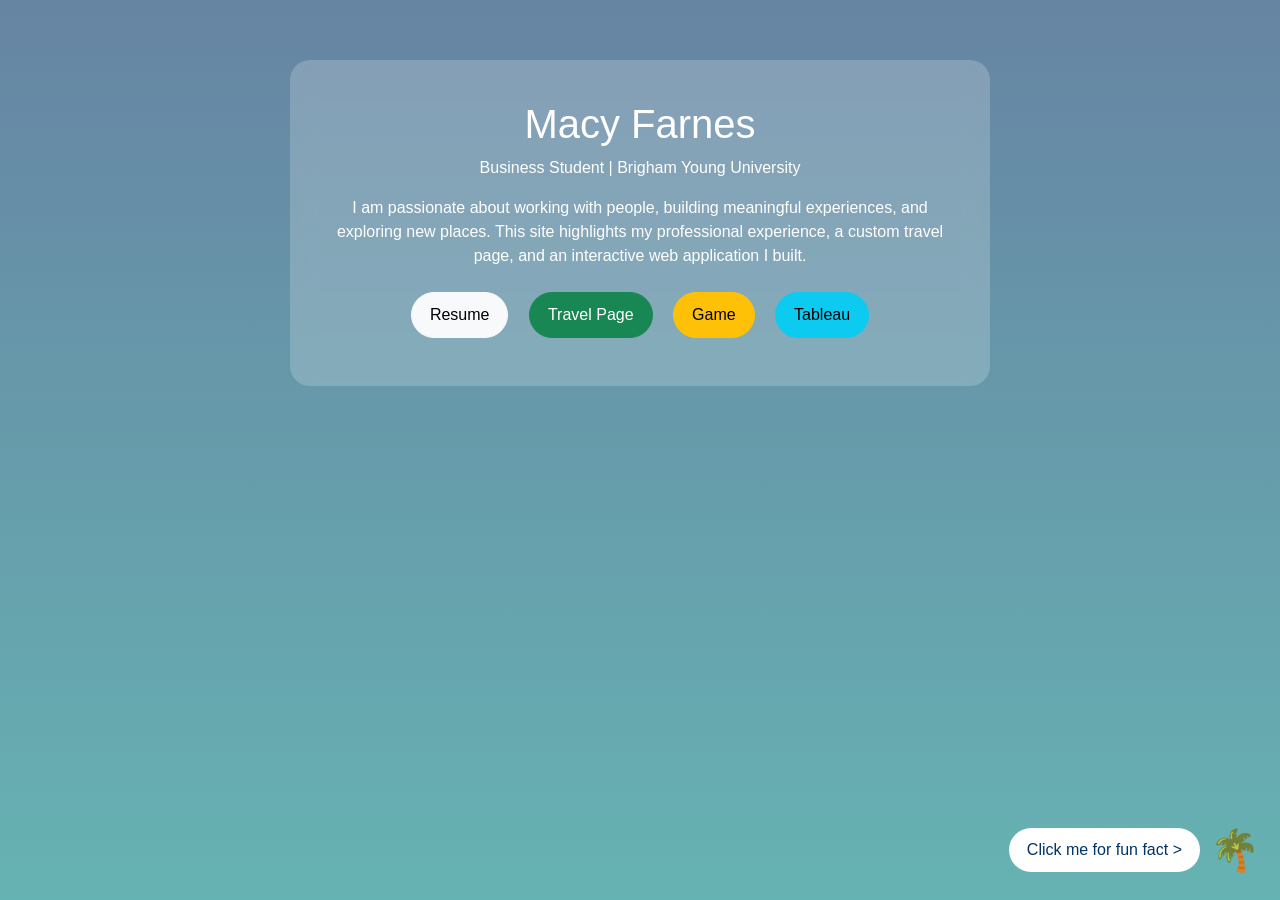
<file: index.html>
<!DOCTYPE html>
<html lang="en">
<head>
<meta charset="UTF-8">
<title>Home</title>

<link href="https://cdn.jsdelivr.net/npm/bootstrap@5.3.0/dist/css/bootstrap.min.css" rel="stylesheet">
<link rel="stylesheet" href="styles.css">
</head>

<body>

<div class="island-container">
    <div class="island-label">Click me for fun fact > </div>
    <div class="island" onclick="toggleFact()">🌴</div>
</div>

<div class="fact-bubble" id="factBubble">
    I served a mission in Guam 🌊
</div>

<div class="hero">
<div class="glass-card">

<h1>Macy Farnes</h1>
<p>Business Student | Brigham Young University</p>

<p>
I am passionate about working with people, building meaningful experiences, and exploring new places.
This site highlights my professional experience, a custom travel page, and an interactive web application I built.
</p>

<div>
<a href="html/resume.html" class="btn btn-light btn-custom">Resume</a>
<a href="html/scratch.html" class="btn btn-success btn-custom">Travel Page</a>
<a href="html/app.html" class="btn btn-warning btn-custom">Game</a>
<a href="html/tableau.html" class="btn btn-info btn-custom">Tableau</a>
</div>

</div>
</div>

<script>
let visible = false;

const facts = [
    "I served a mission in Guam 🌊",
    "I love traveling to tropical places 🌴",
    "Saipan is one of my favorite places ever ✈️",
    "I’m a BYU business student 📚",
    "I love being active and working out 💪",
    "I enjoy creating videos and content 🎥",
    "I nanny and love working with kids 👶",
    "I want to own my own business one day 💼",
    "I love spontaneous adventures 🌙",
    "I’m really good at saving money 💰"
];

function toggleFact() {
    const bubble = document.getElementById("factBubble");

    if (visible) {
        bubble.style.display = "none";
        visible = false;
    } else {
        const randomFact = facts[Math.floor(Math.random() * facts.length)];
        bubble.innerText = randomFact;
        bubble.style.display = "block";
        visible = true;
    }
}
</script>

</body>
</html>
</file>
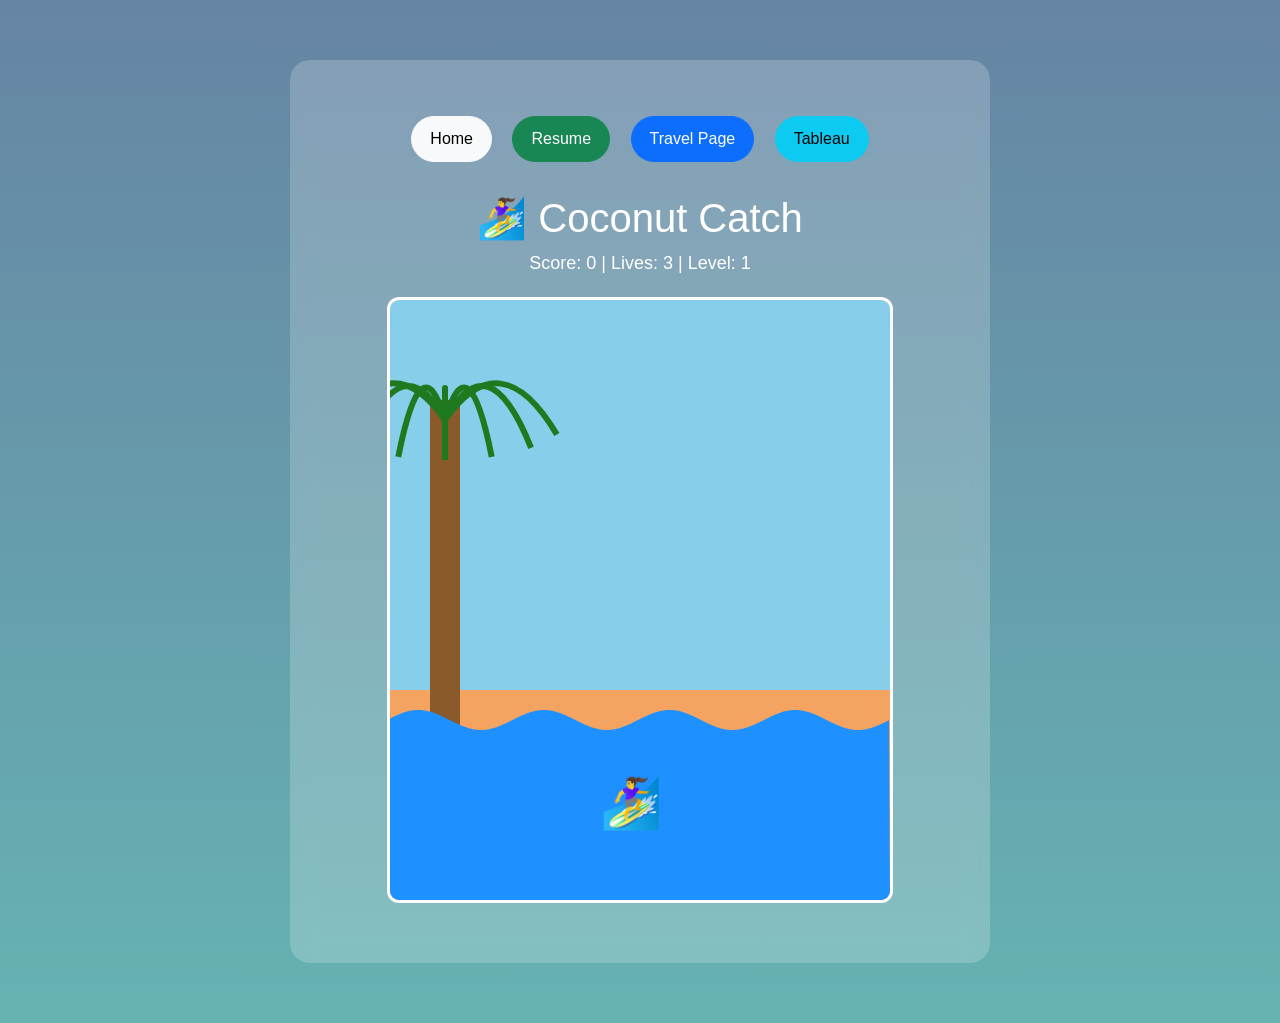
<file: app.html>
<!DOCTYPE html>
<html lang="en">
<head>
<meta charset="UTF-8">
<title>Coconut Catch 🌴</title>

<!-- Bootstrap (for buttons) -->
<link href="https://cdn.jsdelivr.net/npm/bootstrap@5.3.0/dist/css/bootstrap.min.css" rel="stylesheet">

<!-- Your shared CSS -->
<link rel="stylesheet" href="../styles.css">

<style>
/* GAME CONTAINER */
.game-wrapper {
    text-align: center;
}

/* CANVAS STYLING */
canvas {
    display: block;
    margin: 20px auto;
    border: 3px solid white;
    border-radius: 12px;
    background: linear-gradient(#87CEEB 65%, #F4A460 65%);
}

/* SCORE TEXT */
#score {
    color: white;
    font-size: 18px;
}
</style>

</head>

<body>

<div class="hero">

    <div class="glass-card scratch-card game-wrapper">

        <!-- NAV BUTTONS -->
        <div class="mt-2">
            <a href="../index.html" class="btn btn-light btn-custom">Home</a>
            <a href="resume.html" class="btn btn-success btn-custom">Resume</a>
            <a href="scratch.html" class="btn btn-primary btn-custom">Travel Page</a>
            <a href="tableau.html" class="btn btn-info btn-custom">Tableau</a>
        </div>

        <!-- TITLE -->
        <h1 class="mt-4">🏄‍♀️ Coconut Catch</h1>
        <p id="score">Score: 0 | Lives: 3 | Level: 1</p>

        <!-- GAME -->
        <canvas id="gameCanvas" width="500" height="600"></canvas>

    </div>

</div>

<script>
const canvas = document.getElementById("gameCanvas");
const ctx = canvas.getContext("2d");

// PLAYER
let player = {
    x: 210,
    y: 520,
    width: 60,
    height: 60,
    speed: 7
};

let coconuts = [];
let particles = [];
let score = 0;
let lives = 3;
let level = 1;
let gameOver = false;
let waveOffset = 0;
let spawnRate = 1200;
let spawnInterval;

// CONTROLS
let keys = {};
document.addEventListener("keydown", e => keys[e.key] = true);
document.addEventListener("keyup", e => keys[e.key] = false);

// RESTART
document.addEventListener("keydown", e => {
    if (gameOver && e.key === " ") restartGame();
});

canvas.addEventListener("click", () => {
    if (gameOver) restartGame();
});

function restartGame() {
    coconuts = [];
    particles = [];
    score = 0;
    lives = 3;
    level = 1;
    spawnRate = 1200;
    gameOver = false;
    startSpawning();
}

// PALM TREE
function drawPalmTree() {
    ctx.fillStyle = "#8B5A2B";
    ctx.fillRect(40, 100, 30, 500);

    for (let i = -3; i <= 3; i++) {
        let baseX = 55;
        let baseY = 120;
        let angle = i * 0.4;

        ctx.beginPath();
        ctx.moveTo(baseX, baseY);

        ctx.quadraticCurveTo(
            baseX + Math.sin(angle) * 60,
            baseY - 80,
            baseX + Math.sin(angle) * 120,
            baseY + Math.cos(angle) * 40
        );

        ctx.strokeStyle = "#1f7a1f";
        ctx.lineWidth = 6;
        ctx.stroke();
    }
}

// WAVES
function drawWaves() {
    waveOffset += 0.05;

    ctx.fillStyle = "#1E90FF";
    ctx.beginPath();

    for (let x = 0; x < canvas.width; x++) {
        let y = 420 + Math.sin(x * 0.05 + waveOffset) * 10;
        ctx.lineTo(x, y);
    }

    ctx.lineTo(canvas.width, canvas.height);
    ctx.lineTo(0, canvas.height);
    ctx.fill();
}

// COCONUT
function drawCoconut(c) {
    ctx.fillStyle = "#6b3e26";
    ctx.beginPath();
    ctx.arc(c.x, c.y, c.size, 0, Math.PI * 2);
    ctx.fill();
}

// PARTICLES
function createBreakEffect(x, y) {
    for (let i = 0; i < 6; i++) {
        particles.push({
            x, y,
            dx: (Math.random() - 0.5) * 6,
            dy: (Math.random() - 0.5) * 6,
            life: 30
        });
    }
}

function drawParticles() {
    particles.forEach((p, index) => {
        p.x += p.dx;
        p.y += p.dy;
        p.life--;

        ctx.fillStyle = "white";
        ctx.fillRect(p.x, p.y, 4, 4);

        if (p.life <= 0) particles.splice(index, 1);
    });
}

// SPAWN
function startSpawning() {
    clearInterval(spawnInterval);

    spawnInterval = setInterval(() => {
        coconuts.push({
            x: 70 + Math.random() * 120,
            y: 120,
            size: 15,
            speed: 3 + level
        });
    }, spawnRate);
}

// PLAYER
function drawPlayer() {
    ctx.font = "50px Arial";
    ctx.fillText("🏄‍♀️", player.x, player.y);
}

// UPDATE
function updateCoconuts() {
    coconuts.forEach((c, index) => {
        c.y += c.speed;

        if (
            c.y > player.y &&
            c.x > player.x &&
            c.x < player.x + player.width
        ) {
            createBreakEffect(c.x, c.y);
            coconuts.splice(index, 1);
            score++;
        }

        if (c.y > canvas.height) {
            coconuts.splice(index, 1);
            lives--;
        }
    });
}

// MOVE
function movePlayer() {
    if (keys["ArrowLeft"] && player.x > 0) player.x -= player.speed;
    if (keys["ArrowRight"] && player.x < canvas.width - player.width)
        player.x += player.speed;
}

// LEVEL
function updateLevel() {
    let newLevel = Math.floor(score / 10) + 1;

    if (newLevel !== level) {
        level = newLevel;
        spawnRate = Math.max(400, spawnRate - 150);
        startSpawning();
    }
}

// DRAW LOOP
function draw() {
    ctx.clearRect(0, 0, canvas.width, canvas.height);

    drawPalmTree();
    drawWaves();

    coconuts.forEach(drawCoconut);
    drawParticles();
    drawPlayer();

    updateLevel();

    document.getElementById("score").innerText =
        "Score: " + score +
        " | Lives: " + lives +
        " | Level: " + level;

    if (lives <= 0) gameOver = true;

    if (gameOver) {
        ctx.fillStyle = "white";
        ctx.font = "40px Arial";
        ctx.fillText("GAME OVER", 120, 280);

        ctx.font = "18px Arial";
        ctx.fillText("Press SPACE or Click to Restart", 110, 320);
    }

    requestAnimationFrame(draw);
}

// LOOPS
setInterval(updateCoconuts, 20);
setInterval(movePlayer, 20);
startSpawning();
draw();
</script>

</body>
</html>
</file>
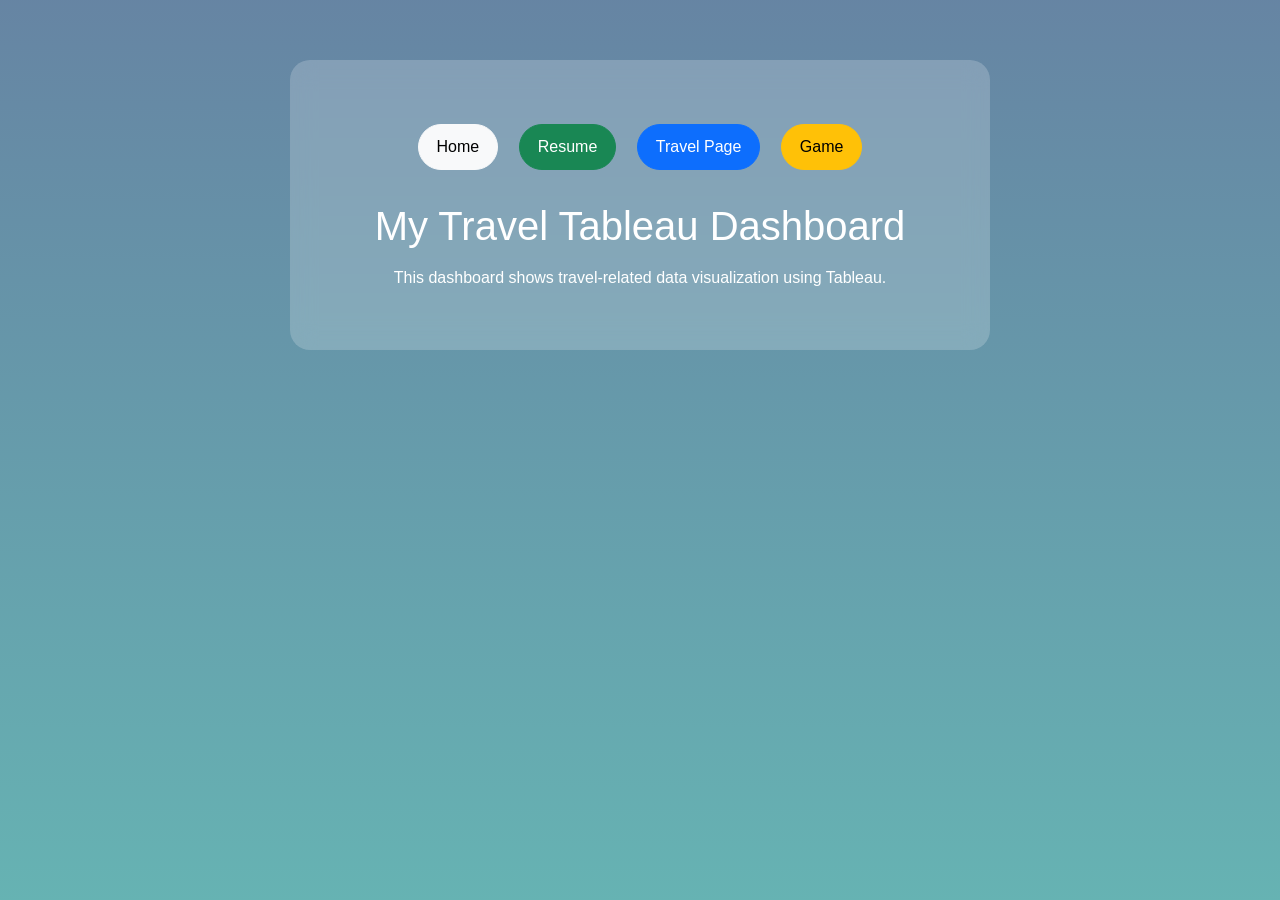
<file: tableau.html>
<!DOCTYPE html>
<html lang="en">
<head>
<meta charset="UTF-8">
<title>Tableau Dashboard</title>

<!-- Bootstrap -->
<link href="https://cdn.jsdelivr.net/npm/bootstrap@5.3.0/dist/css/bootstrap.min.css" rel="stylesheet">

<!-- Your CSS -->
<link rel="stylesheet" href="../styles.css">
</head>

<body>

<div class="hero">

<div class="glass-card text-center">

    <!-- NAV BUTTONS -->
    <div class="mt-3 text-center">
        <a href="../index.html" class="btn btn-light btn-custom">Home</a>
        <a href="resume.html" class="btn btn-success btn-custom">Resume</a>
        <a href="scratch.html" class="btn btn-primary btn-custom">Travel Page</a>
        <a href="app.html" class="btn btn-warning btn-custom">Game</a>
    
    </div>

    <!-- TITLE -->
    <h1 class="mt-4">My Travel Tableau Dashboard</h1>

    <p class="mt-3">
        This dashboard shows travel-related data visualization using Tableau.
    </p>

    <!-- ✅ REAL TABLEAU EMBED -->
    <div class='tableauPlaceholder' id='viz1776302429872' style='position: relative; margin-top:20px;'>
        <noscript>
            <a href='#'>
                <img alt='Dashboard 1' 
                src='https://public.tableau.com/static/images/tr/travelchart/Dashboard1/1.png' 
                style='border: none' />
            </a>
        </noscript>

        <object class='tableauViz' style='display:none;'>
            <param name='host_url' value='https://public.tableau.com/' />
            <param name='embed_code_version' value='3' />
            <param name='site_root' value='' />
            <param name='name' value='travelchart/Dashboard1' />
            <param name='tabs' value='no' />
            <param name='toolbar' value='yes' />
            <param name='animate_transition' value='yes' />
            <param name='display_static_image' value='yes' />
            <param name='display_spinner' value='yes' />
            <param name='display_overlay' value='yes' />
            <param name='display_count' value='yes' />
            <param name='language' value='en-US' />
        </object>
    </div>

    <script type='text/javascript'>
        var divElement = document.getElementById('viz1776302429872');
        var vizElement = divElement.getElementsByTagName('object')[0];

        vizElement.style.width = '100%';
        vizElement.style.height = '600px';

        var scriptElement = document.createElement('script');
        scriptElement.src = 'https://public.tableau.com/javascripts/api/viz_v1.js';
        vizElement.parentNode.insertBefore(scriptElement, vizElement);
    </script>

</div>
</div>

</body>
</html>
</file>
<file: styles.css>
body {
    margin: 0;
    font-family: Arial, sans-serif;
}

.hero {
    min-height: 100vh;
    background: linear-gradient(rgba(0, 51, 102, 0.6), rgba(0, 128, 128, 0.6)),
    url("https://images.unsplash.com/photo-1507525428034-b723cf961d3e");
    background-size: cover;
    background-position: center;

    display: flex;
    justify-content: center;
    align-items: flex-start;
    padding: 60px 0;
}

.glass-card {
    background: rgba(255,255,255,0.2);
    backdrop-filter: blur(12px);
    border-radius: 20px;
    padding: 40px;
    width: 90%;
    max-width: 700px;
    text-align: center;
    color: white;
}

.btn-custom {
    margin: 8px;
    padding: 10px 18px;
    border-radius: 25px;
}

.section {
    margin-top: 30px;
}.island-container {
    position: fixed;
    bottom: 20px;
    right: 20px;
}

.island {
    font-size: 40px;
    cursor: pointer;
}

.fact-bubble {
    position: fixed;
    bottom: 80px;
    right: 20px;
    background: white;
    color: #003366;
    padding: 12px;
    border-radius: 15px;
    display: none;
}
.profile-img {
    width: 120px;
    height: 120px;
    border-radius: 50%;
    object-fit: cover;
    margin: 15px auto;
    display: block;
}
/* 🌴 CONTAINER */
.island-container {
    position: fixed;
    bottom: 20px;
    right: 20px;
    display: flex;
    align-items: center;
    gap: 10px;
}

/* 🌴 ICON */
.island {
    font-size: 40px;
    cursor: pointer;
}

/* 💊 PILL BUTTON STYLE (MATCHES YOUR OTHER BUTTONS) */
.island-label {
    background: white;
    color: #003366;

    padding: 10px 18px;
    border-radius: 25px; /* THIS makes it pill-shaped */

    font-weight: 500;
    white-space: nowrap; /* keeps text on one line */
}

/* 💬 FACT POPUP */
.fact-bubble {
    position: fixed;
    bottom: 80px;
    right: 20px;

    background: white;
    color: #003366;

    padding: 12px 16px;
    border-radius: 15px;

    max-width: 250px;
    display: none;

    box-shadow: 0 4px 12px rgba(0,0,0,0.2);
}


}
</file>
